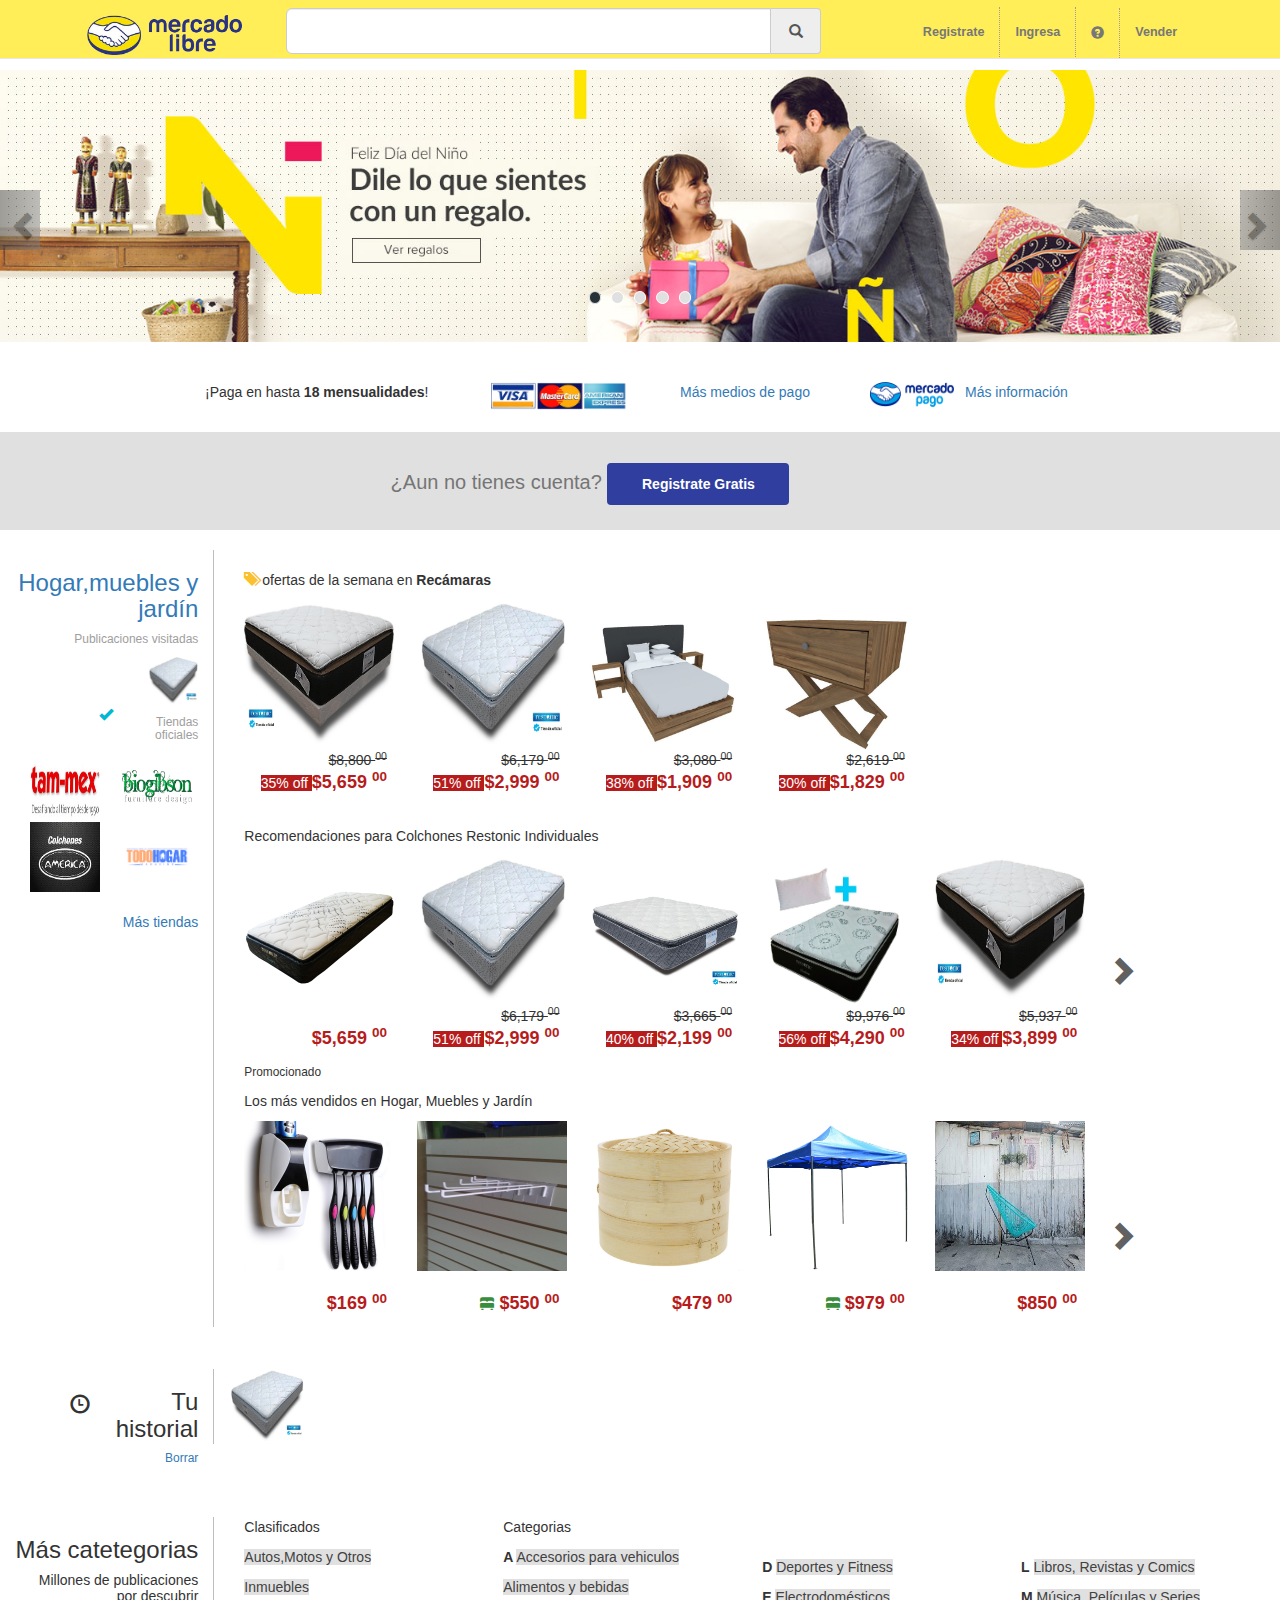
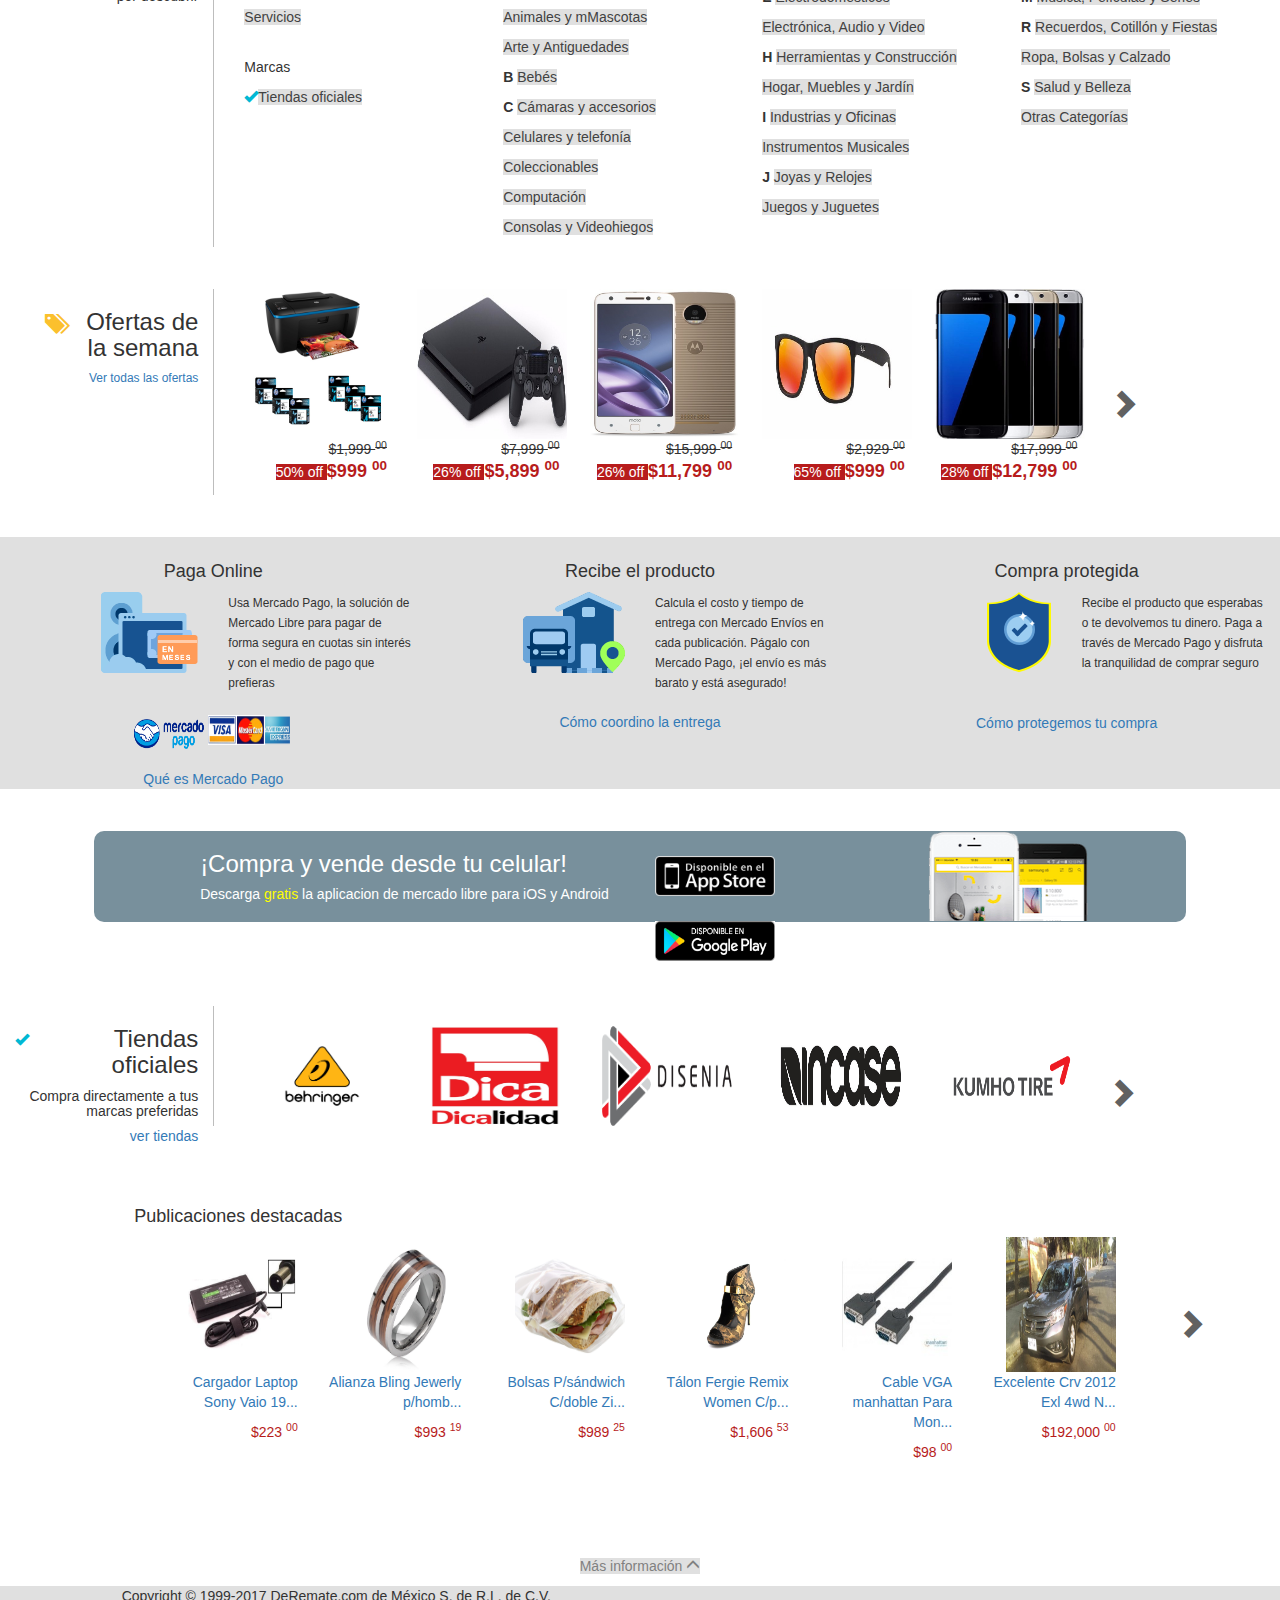
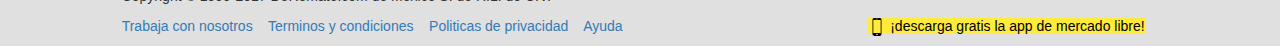
<file: MercadoLibre/index.html>
<!DOCTYPE html>
<html lang="en">
  <head>
    <meta charset="utf-8">
    <meta http-equiv="X-UA-Compatible" content="IE=edge">
    <meta name="viewport" content="width=device-width, initial-scale=1">
    <!-- The above 3 meta tags *must* come first in the head; any other head content must come *after* these tags -->
    <title>Mercado Libre México</title>
    <link rel="shortcut icon" href="imagenes/ml_icono.png">
    <link href="css/bootstrap.min.css" rel="stylesheet">
    <link href="css/my_css.css" rel="stylesheet">
  </head>
  <body>
  <!--BARRA DE NAVEGACION-->
    <header>
      <nav class="navbar navbar-default navbar-fixed-top">
        <div class="container-fluid">
          <a class="navbar-brand" href="#">
            <img alt="No se encontro la imagen" src="imagenes/ml_navbar.png">
          </a>

          <form class="navbar-form navbar-left" id="navbar_form">
            <div class="form-group">
              <div class="input-group">
              <input type="text" class="form-control input-lg">
                <a href="#!" class="input-group-addon" >
                  <span class="glyphicon glyphicon-search"></span>
                </a>
              </div>  
            </div>
          </form>

          <ul class="nav navbar-nav navbar-right">
            <li><a class="nav_rl" href="#">Registrate</a></li>
            <li><a class="nav_rl" href="#">Ingresa</a></li>
            <li><a class="glyphicon glyphicon-question-sign  nav_rl"   href="#"></a></li>
            <li><a href="#">Vender</a></li>
          </ul>
        </div>
      </nav>
    </header>

    <!--Carrousel-->
    <div id="carousel_ml" class="carousel slide" data-ride="carousel">
      <ol class="carousel-indicators">
        <li data-target="#carousel_ml" data-slide-to="0" class="active"></li>
        <li data-target="#carousel_ml" data-slide-to="1"></li>
        <li data-target="#carousel_ml" data-slide-to="2"></li>
        <li data-target="#carousel_ml" data-slide-to="3"></li>
        <li data-target="#carousel_ml" data-slide-to="4"></li>
      </ol>

      <div class="carousel-inner" role="listbox">
        <div class="item active">
          <a href="#!"><img class="img-responsive" src="imagenes/slider/ml_sl_1.jpg" ></a>
        </div>
        <div class="item">
          <a href="#!"><img class="img-responsive" src="imagenes/slider/ml_sl_2.jpg" ></a>
        </div>
        <div class="item">
          <a href="#!"><img class="img-responsive" src="imagenes/slider/ml_sl_3.jpg" ></a>
        </div>
        <div class="item">
          <a href="#!"><img class="img-responsive" src="imagenes/slider/ml_sl_4.png" ></a>
        </div>
        <div class="item">
          <a href="#!"><img class="img-responsive" src="imagenes/slider/ml_sl_5.jpg" ></a>
        </div>
      </div>

       <a class="left carousel-control" href="#carousel_ml" role="button" data-slide="prev">
        <span class="glyphicon glyphicon-chevron-left" aria-hidden="true"></span>
      </a>
      <a class="right carousel-control" href="#carousel_ml" role="button" data-slide="next">
        <span class="glyphicon glyphicon-chevron-right" aria-hidden="true"></span>
      </a>
    </div>

     <!--linea de pagos-->
     <br><br>
     <div class="container row">
       <div class="col-xs-3 col-xs-offset-2">
         <p>¡Paga en hasta <strong>18 mensualidades</strong>!</p>
       </div>
       <div class="col-xs-2">
        <img id="tarjetas_img" src="imagenes/tarjetas.png"> 
       </div>
       <div class="col-xs-2">
         <a href="#!">Más medios de pago</a>
       </div>
       <div class="col-xs-1">
        <a href="#!"><img id="m_pago" src="imagenes/m_pago.png"></a>
       </div>
       <div class="col-xs-2">
         <a href="#!">Más información</a>
       </div>
     </div>
    
    <br>

    <!--linea registros-->
    <div id="registro">
         <div>
            <p>¿Aun no tienes cuenta?
               <button type="button" class="btn">Registrate Gratis</button>
            </p>
         </div>
    </div>
    
    <br>
    <!--ofertas-->
    <div class="container-fluid row">
      <!--contenido izquierda-->
      <div id="ofertas_izq" class="col-xs-2 text-right">
        <h3><a href="#!">Hogar,muebles y jardín</a></h3>
        <h6 id="gris">Publicaciones visitadas</h6>
        <a href="#!"><img id="o_cama" src="imagenes/ofertas/cama1.jpg" alt=""></a>
        <br>
        <span class="glyphicon glyphicon-ok pull-left" aria-hidden="true"></span>  
        <h6 id="gris">Tiendas oficiales</h6>

        <div class="container-fluid row" id="tiendas_oficiales_img">
          <div class="col-xs-3 ">
            <a href="#!"><img src="imagenes/ofertas/tammex.jpg" alt=""></a>
          </div>
           <div class="col-xs-3 col-xs-offset-3">
            <a href="#!"><img src="imagenes/ofertas/biogibson.png" alt=""></a>
          </div>
        </div>
        
         <div class="container-fluid row" id="tiendas_oficiales_img">
          <div class="col-xs-3 ">
            <a href="#!"><img src="imagenes/ofertas/america.jpg" alt=""></a>
          </div>
           <div class="col-xs-3 col-xs-offset-3">
            <a href="#!"><img src="imagenes/ofertas/dhogar.png" alt=""></a>
          </div>
        </div>
        <br>
        <a href="#!"><h6">Más tiendas</h6></a>
      </div>

       <!--contenido derecha-->
      <div id="ofertas_der" class="col-xs-10">
        <br>
        <div class="container-fluid row">
          <div class="col-xs-12">
            <p><span class="glyphicon glyphicon-tags" aria-hidden="true"></span> ofertas de la semana en <strong>Recámaras</strong></p>
          </div>
        </div>

         <!--Primera linea de productos-->
        <div class="container-fluid row">
          <div class="col-xs-2 text-right">
            <a href="#!"><img src="imagenes/ofertas/camas_derecha/c1l1.jpg"></a>
            <del>$8,800 <sup>00</sup></del>
            <p><span class="oferta_porciento">35% off </span><span class="oferta_cantidad">  $5,659 <sup>00</sup> </span></p>
          </div>
          <div class="col-xs-2 text-right">
            <a href="#!"><img src="imagenes/ofertas/camas_derecha/c2l1.jpg"></a>
            <del>$6,179 <sup>00</sup></del>
            <p><span class="oferta_porciento">51% off </span><span class="oferta_cantidad">  $2,999 <sup>00</sup> </span></p>
          </div>
          <div class="col-xs-2 text-right">
            <a href="#!"><img src="imagenes/ofertas/camas_derecha/c3l1.jpg"></a>
            <del>$3,080 <sup>00</sup></del>
            <p><span class="oferta_porciento">38% off </span><span class="oferta_cantidad">  $1,909 <sup>00</sup> </span></p>
          </div>
          <div class="col-xs-2 text-right">
            <a href="#!"><img src="imagenes/ofertas/camas_derecha/c4l1.jpg"></a>
            <del>$2,619 <sup>00</sup></del>
            <p><span class="oferta_porciento">30% off </span><span class="oferta_cantidad">  $1,829 <sup>00</sup> </span></p>
          </div>
        </div>
        
        <!--texto-->
        <br>
        <div class="container-fluid row">
          <div class="col-xs-12">
            <p>Recomendaciones para Colchones Restonic Individuales</p>
          </div>
        </div>

         <!--Segunda linea de productos-->
        <div class="container-fluid row">
          <div class="col-xs-2 text-right">
            <a href="#!"><img src="imagenes/ofertas/camas_derecha/c1l2.jpg"></a>
            <br><br>
            <p><span class="oferta_cantidad">  $5,659 <sup>00</sup> </span></p>
          </div>
          <div class="col-xs-2 text-right">
            <a href="#!"><img src="imagenes/ofertas/camas_derecha/c2l2.jpg"></a>
            <del>$6,179 <sup>00</sup></del>
            <p><span class="oferta_porciento">51% off </span><span class="oferta_cantidad">  $2,999 <sup>00</sup> </span></p>
          </div>
          <div class="col-xs-2 text-right">
            <a href="#!"><img src="imagenes/ofertas/camas_derecha/c3l2.jpg"></a>
            <del>$3,665 <sup>00</sup></del>
            <p><span class="oferta_porciento">40% off </span><span class="oferta_cantidad">  $2,199 <sup>00</sup> </span></p>
          </div>
          <div class="col-xs-2 text-right">
            <a href="#!"><img src="imagenes/ofertas/camas_derecha/c4l2.jpg"></a>
            <del>$9,976 <sup>00</sup></del>
            <p><span class="oferta_porciento">56% off </span><span class="oferta_cantidad">  $4,290 <sup>00</sup> </span></p>
          </div>
          <div class="col-xs-2 text-right">
            <a href="#!"><img src="imagenes/ofertas/camas_derecha/c5l2.jpg"></a>
            <del>$5,937 <sup>00</sup></del>
            <p><span class="oferta_porciento">34% off </span><span class="oferta_cantidad">  $3,899 <sup>00</sup> </span></p>
          </div>
          <div class="col-xs-2 ofertas_flecha">
           <a href="#!"><span class="glyphicon glyphicon-chevron-right" aria-hidden="true"></span></a>
          </div>
        </div>

        <!--texto-->
        <div class="container-fluid row">
          <div class="col-xs-12">
            <p><small>Promocionado</small></p>
             <p>Los más vendidos en Hogar, Muebles y Jardín</p>
          </div>
        </div>
        
        <!--Tercera linea de productos-->
        <div class="container-fluid row">
          <div class="col-xs-2 text-right">
            <a href="#!"><img src="imagenes/ofertas/camas_derecha/c1l3.jpg"></a>
            <br><br>
            <p><span class="oferta_cantidad">  $169 <sup>00</sup> </span></p>
          </div>
          <div class="col-xs-2 text-right">
            <a href="#!"><img src="imagenes/ofertas/camas_derecha/c2l3.jpg"></a>
            <br><br>
            <p><span class="glyphicon glyphicon-bed" aria-hidden="true"></span><span class="oferta_cantidad">  $550 <sup>00</sup> </span></p>
          </div>
          <div class="col-xs-2 text-right">
            <a href="#!"><img src="imagenes/ofertas/camas_derecha/c3l3.jpg"></a>
            <br><br>
            <p><span class="oferta_cantidad">  $479 <sup>00</sup> </span></p>
          </div>
          <div class="col-xs-2 text-right">
            <a href="#!"><img src="imagenes/ofertas/camas_derecha/c4l3.jpg"></a>
            <br><br>
            <p><span class="glyphicon glyphicon-bed" aria-hidden="true"></span><span class="oferta_cantidad">  $979 <sup>00</sup> </span></p>
          </div>
          <div class="col-xs-2 text-right">
            <a href="#!"><img src="imagenes/ofertas/camas_derecha/c5l3.jpg"></a>
            <br><br>
            <p><span class="oferta_cantidad">  $850 <sup>00</sup> </span></p>
          </div>
          <div class="col-xs-2 ofertas_flecha">
           <a href="#!"><span class="glyphicon glyphicon-chevron-right" aria-hidden="true"></span></a>
          </div>
        </div>
      </div>
     </div> 
      
      <div class="separador"></div>
      <!--Tu historial-->
      <div class="container-fluid row">  
        <!--contenido izquierda--> 
        <div class="col-xs-2 text-right">
          <p><span class="glyphicon glyphicon-time pull-left" aria-hidden="true">
          <h3>Tu historial</h3>
          </p><h6><a href="#!">Borrar</a></h6>
        </div>
        
        <!--contenido derecha-->
        <div id="historial_der" class="col-xs-10">
          <a href="#!"><img src="imagenes/ofertas/cama1.jpg" alt=""></a>
        </div>
      </div>
       
      <div class="separador"></div>
      
      <!--Mas categorias-->
      <div class="container-fluid row">  
        <!--contenido izquierda-->
        <div class="col-xs-2 text-right">
          <h3>Más catetegorias</h3>
          <h5>Millones de publicaciones por descubrir</h5>
        </div>
        
        <!--contenido derecha-->  
        <div id="categorias_der" class="col-xs-10">
          <div class="container-fluid row">
            <div class="col-xs-12">
              <div class="comtainer-fluid row">
                <div class="col-xs-3">
                  <p>Clasificados</p>
                  <p class="cat_fondo"><a href="#!">Autos,Motos y Otros</a></p>
                  <p class="cat_fondo"><a href="#!">Inmuebles</a></p>
                  <p class="cat_fondo"><a href="#!">Servicios</a></p>
                  <br>
                  <p>Marcas</p>
                  <p class="cat_fondo pull"><span class="glyphicon glyphicon-ok" aria-hidden="true"></span><a href="#!">Tiendas oficiales</a></p>
                </div>
                <div class="col-xs-3">
                  <p>Categorias</p>
                  <p><strong>A</strong> <span class="cat_fondo"><a href="#!">Accesorios para vehiculos</a></span></p>
                  <p class="cat_fondo"><a href="#!">Alimentos y bebidas</a></p>
                  <p class="cat_fondo"><a href="#!">Animales y mMascotas</a></p>
                  <p class="cat_fondo"><a href="#!">Arte y Antiguedades</a></p>
                  <p><strong>B</strong> <span class="cat_fondo"><a href="#!">Bebés</a></span></p>
                  <p><strong>C</strong> <span class="cat_fondo"><a href="#!">Cámaras y accesorios</a></span></p>
                  <p class="cat_fondo"><a href="#!">Celulares y telefonía</a></p>
                  <p class="cat_fondo"><a href="#!">Coleccionables</a></p>
                  <p class="cat_fondo"><a href="#!">Computación</a></p>
                  <p class="cat_fondo"><a href="#!">Consolas y Videohiegos</a></p>
                </div>
                <div class="col-xs-3">
                  <br><br>
                  <p><strong>D</strong> <span class="cat_fondo"><a href="#!">Deportes y Fitness</a></span></p>
                  <p><strong>E</strong> <span class="cat_fondo"><a href="#!">Electrodomésticos</a></span></p>
                  <p class="cat_fondo"><a href="#!">Electrónica, Audio y Video</a></p>
                  <p><strong>H</strong> <span class="cat_fondo"><a href="#!">Herramientas y Construcción</a></span></p>
                  <p class="cat_fondo"><a href="#!">Hogar, Muebles y Jardín</a></p>
                  <p><strong>I</strong> <span class="cat_fondo"><a href="#!">Industrias y Oficinas</a></span></p>
                  <p class="cat_fondo"><a href="#!">Instrumentos Musicales</a></p>
                  <p><strong>J</strong> <span class="cat_fondo"><a href="#!">Joyas y Relojes</a></span></p>
                  <p class="cat_fondo"><a href="#!">Juegos y Juguetes</a></p>
                </div>
                <div class="col-xs-3">
                  <br><br>
                  <p><strong>L</strong> <span class="cat_fondo"><a href="#!">Libros, Revistas y Comics</a></span></p>
                  <p><strong>M</strong> <span class="cat_fondo"><a href="#!"> Música, Películas y Series</a></span></p>
                  <p><strong>R</strong> <span class="cat_fondo"><a href="#!">Recuerdos, Cotillón y Fiestas</a></span></p>
                  <p class="cat_fondo"><a href="#!">Ropa, Bolsas y Calzado</a></p>
                  <p><strong>S</strong> <span class="cat_fondo"><a href="#!">Salud y Belleza</a></span></p>
                  <p class="cat_fondo"><a href="#!">Otras Categorías</a></p>
                </div>
              </div>
            </div> 
          </div>   
        </div>      
      </div>
      <div class="separador"></div>

      <!--Tu Ofertas de la semana-->
      <div class="container-fluid row">
        <!--contenido izquierda-->  
        <div id="ofertas_sem_izq" class="col-xs-2 text-right">
          <span class="glyphicon glyphicon-tags pull-left" aria-hidden="true"></span>
          <h3>Ofertas de la semana</h3>
          <h6><a href="#!">Ver todas las ofertas</a></h6>
        </div>

        <!--contenido derecha-->
        <div id="ofertas_sem_der" class="col-xs-10 text-right">
          <div class="container-fluid row">
          <div class="col-xs-2 text-right">
            <a href="#!"><img src="imagenes/ofertas_sem/os1.jpg"></a>
            <del>$1,999 <sup>00</sup></del>
            <p><span class="oferta_porciento">50% off </span><span class="oferta_cantidad">  $999 <sup>00</sup> </span></p>
          </div>
          <div class="col-xs-2 text-right">
            <a href="#!"><img src="imagenes/ofertas_sem/os2.jpg"></a>
            <del>$7,999 <sup>00</sup></del>
            <p><span class="oferta_porciento">26% off </span><span class="oferta_cantidad">  $5,899 <sup>00</sup> </span></p>
          </div>
          <div class="col-xs-2 text-right">
            <a href="#!"><img src="imagenes/ofertas_sem/os3.jpg"></a>
            <del>$15,999 <sup>00</sup></del>
            <p><span class="oferta_porciento">26% off </span><span class="oferta_cantidad">  $11,799 <sup>00</sup> </span></p>
          </div>
          <div class="col-xs-2 text-right">
            <a href="#!"><img src="imagenes/ofertas_sem/os4.jpg"></a>
            <del>$2,929 <sup>00</sup></del>
            <p><span class="oferta_porciento">65% off </span><span class="oferta_cantidad">  $999 <sup>00</sup> </span></p>
          </div>
          <div class="col-xs-2 text-right">
            <a href="#!"><img src="imagenes/ofertas_sem/os5.jpg"></a>
            <del>$17,999 <sup>00</sup></del>
            <p><span class="oferta_porciento">28% off </span><span class="oferta_cantidad">  $12,799 <sup>00</sup> </span></p>
          </div>
          <div class="col-xs-2 ofertas_flecha">
           <a href="#!"><span class="os glyphicon glyphicon-chevron-right" aria-hidden="true"></span></a>
          </div>
        </div>
      </div>  
    </div>

    <div class="separador"></div>

    <!--mercado pago div-->
    <div class="container-fluid row " id="mp_div">
      <div class="col-xs-4 ">
       <h4>Paga Online</h4>
       <div class="row">
        <div class="col-xs-6 text-right">
          <img src="imagenes/mp_div1.png" alt="">   
        </div>
        <div class="col-xs-6 text-left">
          <small>Usa Mercado Pago, la solución de Mercado Libre para pagar de forma segura en cuotas sin interés y con el medio de pago que prefieras 
          </small>
        </div> 
       </div>
          <br>
         <div id="mp_tarjetas">
         <img id="img1" src="imagenes/m_pago.png" alt="">
         <img id="img2" src="imagenes/tarjetas.png" alt="">
       </div>
       <br>
       <a href="#!">Qué es Mercado Pago</a>
      </div>
      <div class="col-xs-4">
       <h4>Recibe el producto</h4>            
        <div class="row">
        <div class="col-xs-6 text-right">
          <img src="imagenes/mp_div2.png" alt="">   
        </div>
        <div class="col-xs-6 text-left">
          <small>Calcula el costo y tiempo de entrega con Mercado Envíos en cada publicación. Págalo con Mercado Pago, ¡el envío es más barato y está asegurado!
          </small>
        </div>  
       </div>
       <br>
       <a href="#!">Cómo coordino la entrega</a> 
      </div>
      <div class="col-xs-4 ">
       <h4>Compra protegida</h4>
       <div class="row">
        <div class="col-xs-6 text-right">
          <img src="imagenes/mp_div3.png" alt="">   
        </div>
        <div class="col-xs-6 text-left">
          <small>Recibe el producto que esperabas o te devolvemos tu dinero. Paga a través de Mercado Pago y disfruta la tranquilidad de comprar seguro
          </small>
        </div>  
       </div>
       <br><br>
       <a href="#!">Cómo protegemos tu compra</a>             
      </div>
    </div>
    
     <div class="separador"></div>
    <!--Barra appstore/playstore-->
    <div class="row">
      <a href="#!">
        <div id="a_p_store" class="col-xs-10 col-xs-offset-1">
          <div class="row">
            <div class="col-xs-5 col-xs-offset-1">
              <font color="white"><h3>¡Compra y vende desde tu celular!</h3>
              <h5>Descarga <font color="yellow">gratis</font> la aplicacion de mercado libre para iOS y Android</h5></font>
            </div>
            <div  class="col-xs-3 store_img">
              <img id="app" src="imagenes/appS.png" alt="">
              <img id="play" src="imagenes/playS.png" alt="">
            </div>
            <div class="col-xs-2 store_img">
              <img id="phone" src="imagenes/telefono.png" alt="">
            </div>
          </div>
        </div>
      </a>  
    </div>
    
    <div class="separador"></div>
    <div class="separador"></div>
    
    <!--Tiendas oficiales-->
     <div class="container-fluid row">
        <!--contenido izquierda-->  
        <div  id="tiendas_izq" class="col-xs-2 text-right">
          <span class="glyphicon glyphicon-ok pull-left" aria-hidden="true"></span>
          <h3>Tiendas oficiales</h3>
          <h5>Compra directamente a tus marcas preferidas</h5>
          <h5><a href="#!">ver tiendas</a></h5>
        </div>

        <!--contenido derecha-->
        <div id="tiendas_der" class="col-xs-10 text-right">
          <div class="container-fluid row">
          <div class="col-xs-2 text-right">
            <a href="#!"><img src="imagenes/tienda/behringer.png" alt=""></a>
          </div>
          
          <div class="col-xs-2 text-right">
            <a href="#!"><img src="imagenes/tienda/dica.jpg" alt=""></a>
          </div>
          
          <div class="col-xs-2 text-right">
            <a href="#!"><img src="imagenes/tienda/disenia.png" alt=""></a>
          </div>
          
          <div class="col-xs-2 text-right">
            <a href="#!"><img src="imagenes/tienda/incase.jpg" alt=""></a>
          </div>
          
          <div class="col-xs-2 text-right">
           <a href="#!"><img src="imagenes/tienda/kumho.png" alt=""></a>
          </div>
          <div class="col-xs-2">
           <a href="#!"><span class="os glyphicon glyphicon-chevron-right" aria-hidden="true"></span></a>
          </div>
        </div>
      </div>  
    </div>

    <div class="separador"></div>

    <!--Publicaciones destacadas-->
    <div class="container-fluid" row>
      <div class="col-xs-11 col-xs-offset-1">
        <h4>Publicaciones destacadas</h4>
      </div>
    </div>

    <div class="container-fluid" row>
      <div class="col-xs-10 col-xs-offset-1">
         <div id="destacados" class="container-fluid" row>
           <div class="col-xs-2 text-right">
              <a href="#!"><img src="imagenes/destacadas/des1.jpg" alt="">
                  <p>Cargador Laptop Sony Vaio 19...</p>
                  <p id="precio">$223 <sup>00</sup></p>
              </a>      
           </div>
           <div class="col-xs-2 text-right">
              <a href="#!"><img src="imagenes/destacadas/des2.jpg" alt="">
                <p>Alianza Bling Jewerly p/homb...</p>  
                <p id="precio">$993 <sup>19</sup></p>
              </a>
           </div>
           <div class="col-xs-2 text-right">
             <a href="#!"><img src="imagenes/destacadas/des3.jpg" alt="">
                <p>Bolsas P/sándwich C/doble Zi...</p>
                <p id="precio">$989 <sup>25</sup></p>
             </a>     
           </div>
           <div class="col-xs-2 text-right">
             <a href="#!"><img src="imagenes/destacadas/des4.jpg" alt="">
                <p>Tálon Fergie Remix Women C/p...</p>  
                <p id="precio">$1,606 <sup>53</sup></p>
             </a>   
           </div>
           <div class="col-xs-2 text-right">
             <a href="#!"><img src="imagenes/destacadas/des5.jpg" alt="">
                <p>Cable VGA manhattan Para Mon...</p>  
                <p id="precio">$98 <sup>00</sup></p>
             </a>   
           </div>
           <div class="col-xs-2 text-right">
             <a href="#!"><img src="imagenes/destacadas/des6.jpg" alt="">
                <p>Excelente Crv 2012 Exl 4wd N...</p>
                <p id="precio">$192,000 <sup>00</sup></p>
             </a>  
           </div>
         </div>
      </div>

      <div class="col-xs-1 " id="u_flecha">
        <a href="#!"><span class="glyphicon glyphicon-chevron-right" aria-hidden="true"></span></a>
      </div>
    </div>
    
    <div class="separador"></div>
    <div class="separador"></div>

    <div id="m_informacion" class="container-fluid row text-center">
      <div class="col-xs-12">
        <p><a href="#!">Más información <span class=" glyphicon glyphicon-menu-up" aria-hidden="true"></span></a> </p>
      </div>  
    </div>
    
    <!--pie de pagina-->
    <footer>
      <div id="pie" class="container-fluid row">
        <div  class="container-fluid row">
          <div class="col-xs-11 col-xs-offset-1">
            <p>Copyright © 1999-2017 DeRemate.com de México S. de R.L. de C.V. </p>
          </div>
        </div>
        <div class="container-fluid row">
          <div class="col-xs-7 col-xs-offset-1">
            <a href="#!">Trabaja con nosotros</a> &nbsp&nbsp
            <a href="#!">Terminos y condiciones</a> &nbsp&nbsp
            <a href="#!">Politicas de privacidad</a> &nbsp&nbsp
            <a href="#!">Ayuda</a>
          </div>
          <div id="foot_amarillo" class="col-xs-4">
            <span>
              <a href="">
                <img src="imagenes/t_down.svg" alt="">
                ¡descarga gratis la app de mercado libre!
              </a>  
            </span>
          </div>
        </div>
      </div>
    </footer>  
    <!-- jQuery (necessary for Bootstrap's JavaScript plugins) -->
    <script src="https://ajax.googleapis.com/ajax/libs/jquery/1.12.4/jquery.min.js"></script>
    <script src="js/bootstrap.min.js"></script>

    <script>
      $('.carousel').carousel({
          interval: 2500,
          keyboard: true
        });
    </script>
  </body>
</html>
</file>
<file: MercadoLibre/css/my_css.css>
.navbar{
	background-color: #ffee58  ;
	height: 4.2em;
}
	
.navbar-brand img{
	margin-left: 4em;
	width: 155px;
	height: 40px;
}
#navbar_form{
	display: table;
	display: inline;
}

#navbar_form input[type=text]{
	width:485px !important;
	margin-left: 0.8em;
}

#navbar_form a{
	width:50px ; 
	
}

body { 
	padding-top: 70px; 
}

.navbar-right {
	margin-top: 0.5em;
	margin-right: 5.2em;
}
.navbar-right li{
	font-weight: bold;
	font-size: 0.9em;
	color:#000;
	 font-family: "Arial";
}

.navbar-right li .nav_rl{
	border-right: 1px dotted #9e9e9e ;    
}

.carousel-indicators{
	margin-top: 10px;
}

.carousel-indicators li {
    width: 0.9em;
    height: 0.9em;
    margin: 3px;
    background-color: #e0e0e0;
    
}

.carousel-indicators .active {
    width: 0.9em;
    height: 0.9em;
    margin: 3px;
    background-color: #263238 ;
    border: 1px solid #e0e0e0;
    margin-top: 5em;
}


.carousel-control{
	background-color: gray;
	height: 3em;
	width: 2em;
	margin-top: 6em;
}

.carousel-control span{
	color: black;
}

#tarjetas_img{
	width: 10em;
	height: 2em;
}

#m_pago{
	width: 6em;
	height: 1.8em;
}

#registro{
	height: 7em;
	background-color: #e0e0e0;
	text-align: center;
}

#registro div{
	color: #757575;
	margin-right: 5em;
	line-height: 5em;
	font-size: 20px;
}
button{
	color: #fff;
	
}

.btn{
	width: 13em;
	height: 3em;
	background-color: #303f9f;
	font-weight: bold;
}

#o_cama{
	height: 50px;
	width: 50px;
}
#ofertas_izq .glyphicon-ok{
	margin-left: 6em;
}
#ofertas_der{
	border-left: 1px solid #bdbdbd; 
}
#ofertas_izq #gris{
	color: #9e9e9e;
}

#tiendas_oficiales_img img{
	height: 70px;
	width: 70px;
}
#ofertas_der img{
	width: 150px;
	height: 150px;
}
#ofertas_sem_der img{
	width: 150px;
	height: 150px;
}


.oferta_porciento{
	color: #fff;
	background-color: #b71c1c ;
}
.oferta_cantidad{
	font-size: 18px;
	font-weight: bold;
	color:#b71c1c ;
}

.ofertas_flecha{
	margin-top: 7em;
}

.ofertas_flecha .os{
	margin-right: 3.7em;
}

.ofertas_flecha span{
	font-size: 30px;
	color: #616161 ;
}
.glyphicon-bed{
	color: #388e3c;
}
.glyphicon-time{
	margin-top: 24px;
	font-size: 20px;
	margin-left: 55px;
}

#historial_der,#categorias_der,#ofertas_sem_der,#tiendas_der{
	border-left: 1px solid #bdbdbd; 
}

#historial_der img{
	width: 75px;
	height: 75px;
}
.separador{
	height: 3em;
	
}
.cat_fondo a{
	background-color: #e0e0e0;
	color:#424242  ;
}
.glyphicon-ok{
	color: #00b8d4;
}

.glyphicon-tags{
	color: #fbc02d;
}

#ofertas_sem_izq .glyphicon-tags{
	margin-top: 1.2em;
	font-size: 20px;
	margin-left: 1.5em;
}


#mp_div{
	height: 18em;
	background-color: #e0e0e0;
	text-align: center;
}

#mp_div .col-xs-4{
	margin-top: 15px;
}

#mp_tarjetas #img1{
	margin-top: 7px;
	width:70px ;
	height:30px ;
}


#mp_tarjetas #img2{
	width:85px ;
	height:30px ;
}
#a_p_store{
	background-color: #78909c;
	height: 6.5em;
	border-radius: 10px;
}
.store_img #app{
	margin-top: 25px;
	width:120px ;
	height:40px ;
}

.store_img #play{
	margin-top: 25px;
	width:120px ;
	height:40px ;
}

.store_img #phone{
	width:160px ;
	height:90px ;
}

#tiendas_izq .glyphicon-ok{
	margin-top: 25px;
}
#tiendas_der img{
	margin-top: 20px;
	width: 130px;
	height: 100px;
}

#tiendas_der .glyphicon-chevron-right{
	margin-top: 70px;
	margin-right: 120px; 
	font-size: 30px;
	color: #616161 ;
}
#destacados img{
	width:110px;
	height: 135px;
}
#destacados #precio{
	color: #b71c1c;
}

#u_flecha .glyphicon-chevron-right{
	margin-top: 70px; 
	font-size: 30px;
	color: #616161 ;
}

#m_informacion a{
	background-color: #e0e0e0;
	color :gray;
}
#pie{
	background-color: #e0e0e0;
	height: 60px;
}

#foot_amarillo a{
	background-color: #ffeb3b ;
	color: #000;
}

#foot_amarillo img{
	width: 18px;
	height: 18px;	
}
</file>
